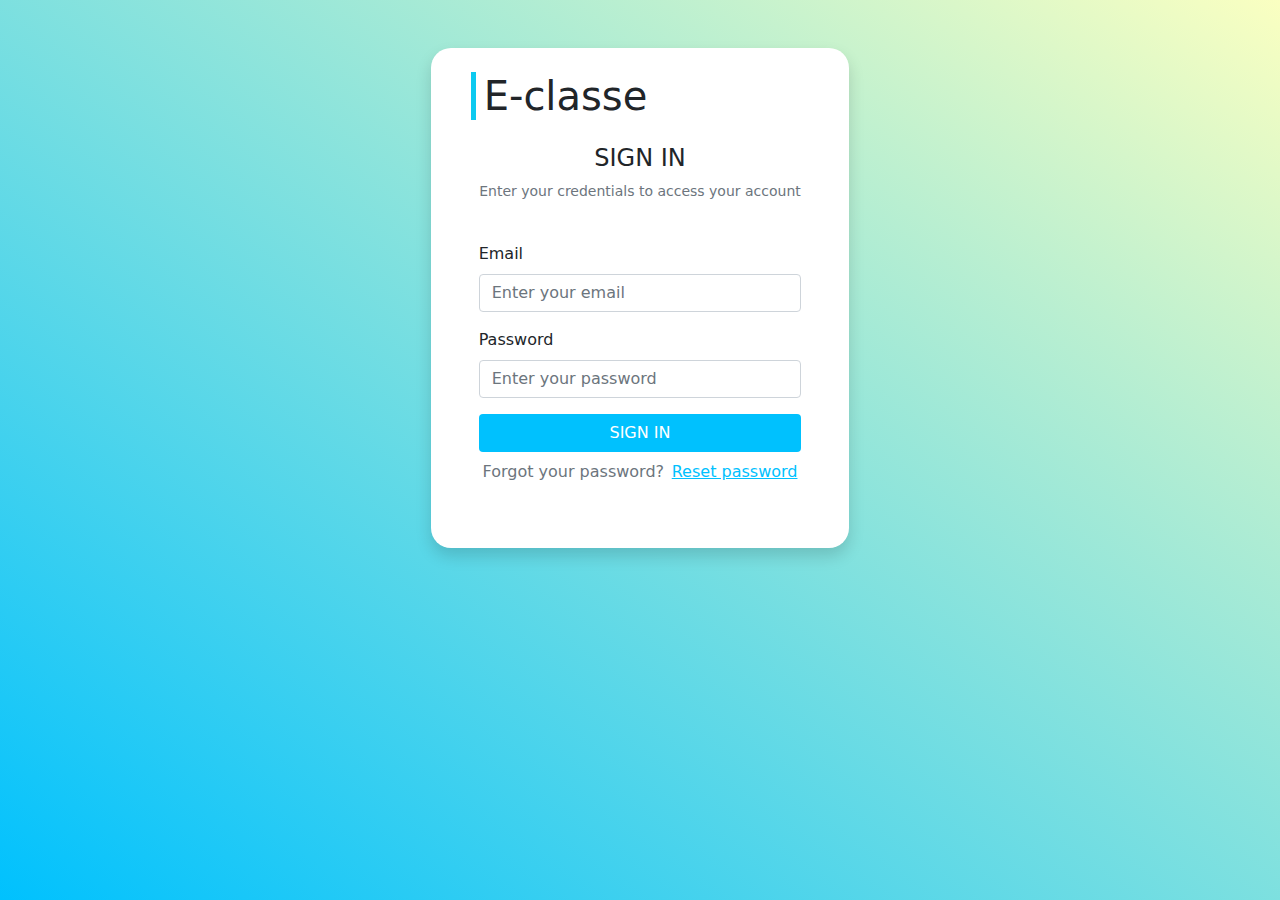
<file: index.html>
<!DOCTYPE html>
<html lang="en">
<head>
<meta charset="utf-8" />
        <meta name="viewport" content="width=device-width, initial-scale=1, shrink-to-fit=no" />
        <meta name="description" content="" />
        <meta name="author" content="" />
        <title>Sign In</title>
        <link rel="stylesheet" href="https://cdn.jsdelivr.net/npm/bootstrap-icons@1.7.2/font/bootstrap-icons.css">
        <!-- Core theme CSS (includes Bootstrap)-->
        <link rel="stylesheet" href="css/bootstrap.css">
</head>
<body class="bg-body">
    <main >
        <div class="container-fluid">
          <div class="d-flex justify-content-center">
              <div class="col-md-4 shadow col-sm-12 p-4 bg-white mt-5" style="border-radius: 20px;">
                <div class="border-start border-info border-5 col-12 mb-3 ms-3">
                  <h1 class="ms-2">E-classe</h1>
                </div>
                  <div class="text-center">
                      <h2 class="text-uppercase h4 mt-4">Sign In</h2>
                      <p class="text-muted small">
                          Enter your credentials to access your account 
                      </p>
                  </div>
                  <form action="view/dashboard.html">
                      <div class="p-4">
                          <div class="mb-3">
                              <label for="email" class="form-label">Email</label>
                              <input type="text" class="form-control" placeholder="Enter your email" id="email">
                          </div>
                          <div class="mb-3">
                              <label for="password" class="form-label">Password</label>
                              <input type="password" class="form-control" placeholder="Enter your password" id="password">
                          </div>

                          <a href="Dashbord_Admin.html" class="btn bg-button text-white text-center mt-2 w-100 d-flex align-items-center justify-content-center" type="submit">
                              SIGN IN
                          </a>
                          <div class="d-flex justify-content-around mt-2">
                            <p class=" text-muted ">
                              Forgot your password?
                            </p>
                            <a class="bg-link" href="#">Reset password</a>
                          </div>
                          
                      </div>
                  </form>
              </div>
          </div>
        </div>
    </main>
 
    <script src="https://cdn.jsdelivr.net/npm/bootstrap@5.1.1/dist/js/bootstrap.bundle.min.js"></script>
  </body>
  </html>
</file>
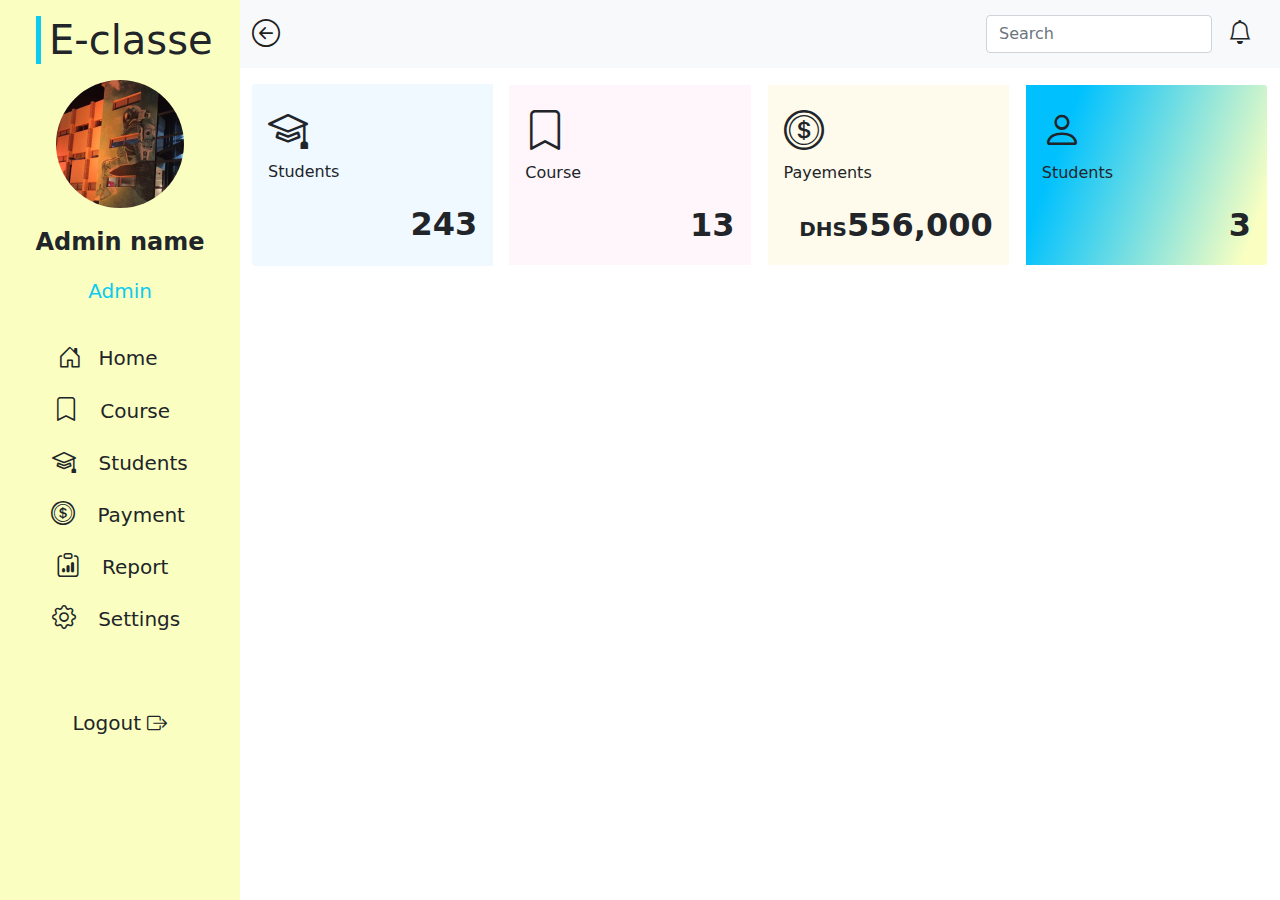
<file: Dashbord_Admin.html>
<!DOCTYPE html>
<html lang="en">
    <head>
        <meta charset="utf-8" />
        <meta name="viewport" content="width=device-width, initial-scale=1, shrink-to-fit=no" />
        <meta name="description" content="" />
        <meta name="author" content="" />
        <title>Dashbord Admin</title>
        <link rel="stylesheet" href="https://cdn.jsdelivr.net/npm/bootstrap-icons@1.7.2/font/bootstrap-icons.css">
        <!-- Core theme CSS (includes Bootstrap)-->
        <link rel="stylesheet" href="css/bootstrap.css">
    </head>
    <body>
        <div class="d-flex" id="wrapper">
            <!-- Sidebar-->
            <div class="Sidebar bg-yellow" id="sidebar-wrapper">
                <div class="sidebar-heading pt-3">
                <div class="border-start border-info border-5 col-12 mb-3 ms-3">
                  <h1 class="ms-2">E-classe</h1>
                </div>
                <div class="mt-3 d-flex justify-content-center align-items-center flex-column">
                    <img class="rounded-circle " src="./images/youcode.png" alt="youcode">
                    <div class="d-flex justify-content-center align-items-center flex-column mt-3">
                        <p class="fw-bold fs-4">Admin name</p>
                        <p class="fs-5 text-info">Admin</p>
                    </div>
                </div>
                </div>
                
                <div class="list-group list-group-flush">
                    <div class="pt-1 me-4 d-flex justify-content-center">
                        <a href="Dashbord_Admin.html" class="fs-5 text-center text-decoration-none text-dark d-flex align-items-center">
                            <i class="bi bi-house-door fs-4 me-3"></i>
                            Home</a>
                      </div>
                      
                      <div class="mt-3 d-flex justify-content-center">
                        <a href="" class="fs-5 text-center me-3 text-decoration-none text-dark ">
                            <i class="bi bi-bookmark fs-4 me-3"></i> 
                            Course</a>
                      </div>
                      
                      <div class="mt-3 d-flex justify-content-center">
                        <a href="Dashbord_Student.html" class="fs-5 text-center  text-decoration-none text-dark ">
                            <i class="bi bi-mortarboard fs-4 me-3"></i>
                            Students</a>
                      </div>
                      
                      <div class="mt-3 d-flex justify-content-center">
                        <a href="Dashbord_Payments.html" class="fs-5 text-center me-1 text-decoration-none text-dark">
                            <i class="bi bi-coin fs-4 me-3"></i>
                            Payment</a>
                      </div>
                      
                      <div class="mt-3 d-flex justify-content-center">
                        <a href="" class="fs-5 text-center me-3 text-decoration-none text-dark ">
                            <i class="bi bi-clipboard-data fs-4 me-3"></i>
                            Report</a>
                      </div>
                      
                      <div class="mt-3 d-flex justify-content-center">
                        <a href="" class="fs-5 text-center me-2 text-decoration-none text-dark ">
                            <i class="bi bi-gear fs-4 me-3"></i>
                            Settings</a>
                      </div>
                     
                    </div>
                    <div class="mt-5 bottom d-flex justify-content-center align-items-center">
                      <a href="Dashbord_Admin.php" class="fs-5 text-center text-decoration-none text-dark mt-4 mb-3">Logout
                        <i class="bi bi-box-arrow-right "></i>
                      </a>
                    </div>
            </div>

            <!-- Page content wrapper-->
            <div id="page-content-wrapper">
                <!-- Top navigation-->
                <nav class="navbar navbar-expand-lg  bg-light navbar-light ">
                    <div class="container-fluid">
                        <a class="navbar-brand navIcons" id="sidebarToggle">
                            <i class="bi bi-arrow-left-circle fs-3"></i></a>
                        <form class="d-flex">
                            <input class="form-control me-3 shadow-none" type="search" placeholder="Search" aria-label="Search">
                            <i class="bi bi-bell fs-4 me-3"></i>
                          </form>
                    </div>
                  </nav>
                <!-- Page content-->
                <div class="container-fluid card-group mt-3">
                    <div class="card bg-card1 flex-column me-3 border-0 p-3" style="width: 16rem;">
                        <i class="bi bi-mortarboard fs-1 me-3o"></i>
                        <p class="para">Students</p>
                        <p class="card-text text-end fs-2 fw-bold">243</p>
                    </div>

                    <div class="card bg-card2 flex-column me-3 bodrder-0 border-white p-3" style="width: 16rem;">
                        <i class="bi bi-bookmark fs-1 me-3"></i>
                        <p class="para">Course</p>
                        <p class="card-text info fs-2 text-end fs-2 fw-bold">13</p>
                    </div>
              
                    <div class="card bg-card3 flex-column me-3 bodrder-0 border-white p-3" style="width: 16rem;">
                        <i class="bi bi-coin fs-1 me-3"></i>
                        <p class="para">Payements</p>
                        <p class="card-text right text-end fs-2 fw-bold"><span class="fs-5">DHS</span>556,000</p>
                    </div>
              
                    <div class="card bg-card4 flex-column bodrder-0 border-white p-3" style="width: 16rem;">
                        <i class="bi bi-person fs-1 me-3 li  c-light"></i>
                        <p class="para1">Students</p>
                        <p class="card-text ri $lightht text-end fs-2 fw-bold">3</p>
                    </div>
                </div>
            </div>
        </div>
        <!-- Bootstrap core JS-->
        <script src="https://cdn.jsdelivr.net/npm/bootstrap@5.1.1/dist/js/bootstrap.bundle.min.js"></script>
        <!-- Core theme JS-->
        <script src="js/scripts.js"></script>
    </body>
</html>
</file>
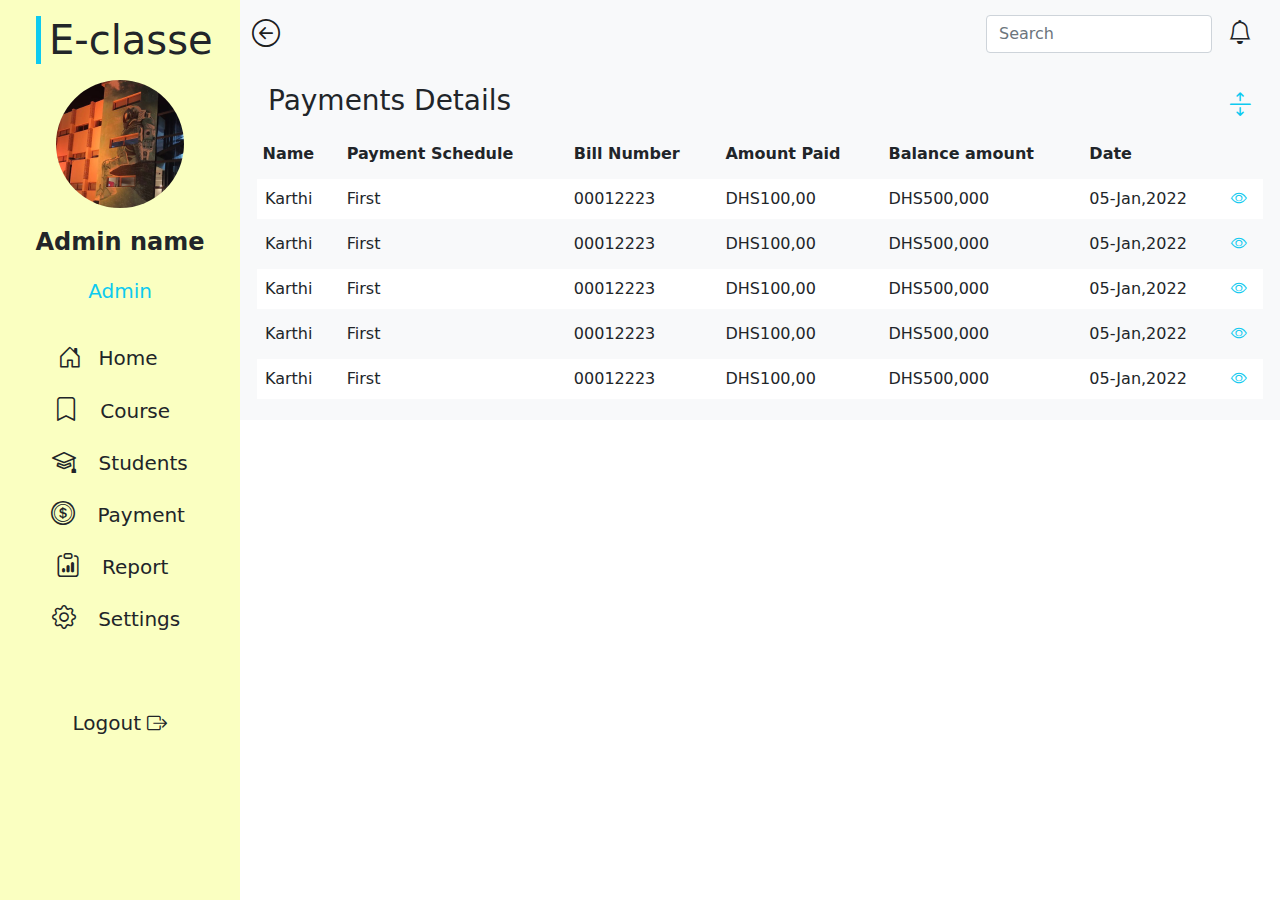
<file: Dashbord_Payments.html>
<!DOCTYPE html>
<html lang="en">
    <head>
        <meta charset="utf-8" />
        <meta name="viewport" content="width=device-width, initial-scale=1, shrink-to-fit=no" />
        <meta name="description" content="" />
        <meta name="author" content="" />
        <title>Dashbord Payments</title>
        <link rel="stylesheet" href="https://cdn.jsdelivr.net/npm/bootstrap-icons@1.7.2/font/bootstrap-icons.css">
        <!-- Core theme CSS (includes Bootstrap)-->
        <link rel="stylesheet" href="css/bootstrap.css">
    </head>
    <body>
        <div class="d-flex" id="wrapper">
            <!-- Sidebar-->
            <div class="Sidebar bg-yellow" id="sidebar-wrapper">
              <div class="sidebar-heading pt-3">
              <div class="border-start border-info border-5 col-12 mb-3 ms-3">
                <h1 class="ms-2">E-classe</h1>
              </div>
              <div class="mt-3 d-flex justify-content-center align-items-center flex-column">
                  <img class="rounded-circle " src="./images/youcode.png" alt="youcode">
                  <div class="d-flex justify-content-center align-items-center flex-column mt-3">
                      <p class="fw-bold fs-4">Admin name</p>
                      <p class="fs-5 text-info">Admin</p>
                  </div>
              </div>
              </div>
              
              <div class="list-group list-group-flush">
                  <div class="icon_Home pt-1 me-4 d-flex justify-content-center">
                      <a href="Dashbord_Admin.html" class="fs-5 text-center text-decoration-none text-dark d-flex align-items-center">
                          <i class="bi bi-house-door fs-4 me-3"></i>
                          Home</a>
                    </div>
                    
                    <div class="mt-3 d-flex justify-content-center">
                      <a href="" class="fs-5 text-center me-3 text-decoration-none text-dark ">
                          <i class="bi bi-bookmark fs-4 me-3"></i> 
                          Course</a>
                    </div>
                    
                    <div class="mt-3 d-flex justify-content-center">
                      <a href="Dashbord_Student.html" class="fs-5 text-center  text-decoration-none text-dark ">
                          <i class="bi bi-mortarboard fs-4 me-3"></i>
                          Students</a>
                    </div>
                    
                    <div class="mt-3 d-flex justify-content-center">
                      <a href="Dashbord_Payments.html" class="fs-5 text-center me-1 text-decoration-none text-dark">
                          <i class="bi bi-coin fs-4 me-3"></i>
                          Payment</a>
                    </div>
                    
                    <div class="mt-3 d-flex justify-content-center">
                      <a href="" class="fs-5 text-center me-3 text-decoration-none text-dark ">
                          <i class="bi bi-clipboard-data fs-4 me-3"></i>
                          Report</a>
                    </div>
                    
                    <div class="mt-3 d-flex justify-content-center">
                      <a href="" class="fs-5 text-center me-2 text-decoration-none text-dark ">
                          <i class="bi bi-gear fs-4 me-3"></i>
                          Settings</a>
                    </div>
                   
                  </div>
                  <div class="mt-5 bottom d-flex justify-content-center align-items-center">
                    <a href="Dashbord_Admin.php" class="fs-5 text-center text-decoration-none text-dark mt-4 mb-3">Logout
                      <i class="bi bi-box-arrow-right "></i>
                    </a>
                  </div>
          </div>

            <!-- Page content wrapper-->
            <div id="page-content-wrapper">
                <!-- Top navigation-->
                <nav class="navbar navbar-expand-lg  bg-light navbar-light ">
                  <div class="container-fluid">
                      <a class="navbar-brand navIcons" id="sidebarToggle">
                          <i class="bi bi-arrow-left-circle fs-3"></i></a>
                      <form class="d-flex">
                          <input class="form-control me-3 shadow-none" type="search" placeholder="Search" aria-label="Search">
                          <i class="bi bi-bell fs-4 me-3"></i>
                        </form>
                  </div>
                </nav>
                
                <!-- Page content-->
                <div class="bg-light navbar-light ">
                  <nav class="navbar navbar-expand-lg pt-3">
                    <div class="container-fluid">
                        <h1 class="fs-3 ps-3">Payments Details</h1>
                        <i class="bi bi-arrows-expand pe-3 text-info fs-4"></i>
                    </div>
                </nav>

                <div class="container-fluid table-responsive">

                  <table class="table table-borderless">
                    <thead >
                      <tr>
                        <th scope="col">Name</th>
                        <th scope="col">Payment Schedule</th>
                        <th scope="col">Bill Number</th>
                        <th scope="col">Amount Paid</th>
                        <th scope="col">Balance amount</th>
                        <th scope="col">Date</th>
                        <th scope="col"></th>
                      </tr>
                    </thead>
                    <tbody>
                      <tr class=" bg-white  mb-3 align-middle border-5 border-light ">
                        <td>Karthi</td>
                        <td>First</td>
                        <td>00012223</td>
                        <td>DHS100,00</td>
                        <td>DHS500,000</td>
                        <td>05-Jan,2022</td>
                        <td class="text-info">
                          <i class="bi bi-eye"></i>
                        </td>
                      </tr>
                      
                      <tr class="  mb-3 align-middle border-5 border-light ">
                        <td>Karthi</td>
                        <td>First</td>
                        <td>00012223</td>
                        <td>DHS100,00</td>
                        <td>DHS500,000</td>
                        <td>05-Jan,2022</td>
                        <td class="text-info">
                          <i class="bi bi-eye"></i>
                        </td>
                      </tr>
                      
                      <tr class=" bg-white mb-3 align-middle border-5 border-light ">
                        <td>Karthi</td>
                        <td>First</td>
                        <td>00012223</td>
                        <td>DHS100,00</td>
                        <td>DHS500,000</td>
                        <td>05-Jan,2022</td>
                        <td class="text-info">
                          <i class="bi bi-eye"></i>
                        </td>
                      </tr>
                      
                      <tr class="  mb-3 align-middle border-5 border-light ">
                        <td>Karthi</td>
                        <td>First</td>
                        <td>00012223</td>
                        <td>DHS100,00</td>
                        <td>DHS500,000</td>
                        <td>05-Jan,2022</td>
                        <td class="text-info">
                          <i class="bi bi-eye"></i>
                        </td>
                      </tr>
            
                      <tr class=" bg-white mb-3 align-middle border-5 border-light ">
                        <td>Karthi</td>
                        <td>First</td>
                        <td>00012223</td>
                        <td>DHS100,00</td>
                        <td>DHS500,000</td>
                        <td>05-Jan,2022</td>
                        <td class="text-info">
                          <i class="bi bi-eye"></i>
                        </td>
                      </tr>
                      
                    </tbody>
                  </table>
              </div>


            </div>
            </div>
        </div>
        <!-- Bootstrap core JS-->
        <script src="https://cdn.jsdelivr.net/npm/bootstrap@5.1.1/dist/js/bootstrap.bundle.min.js"></script>
        <!-- Core theme JS-->
        <script src="js/scripts.js"></script>
    </body>
</html>
</file>
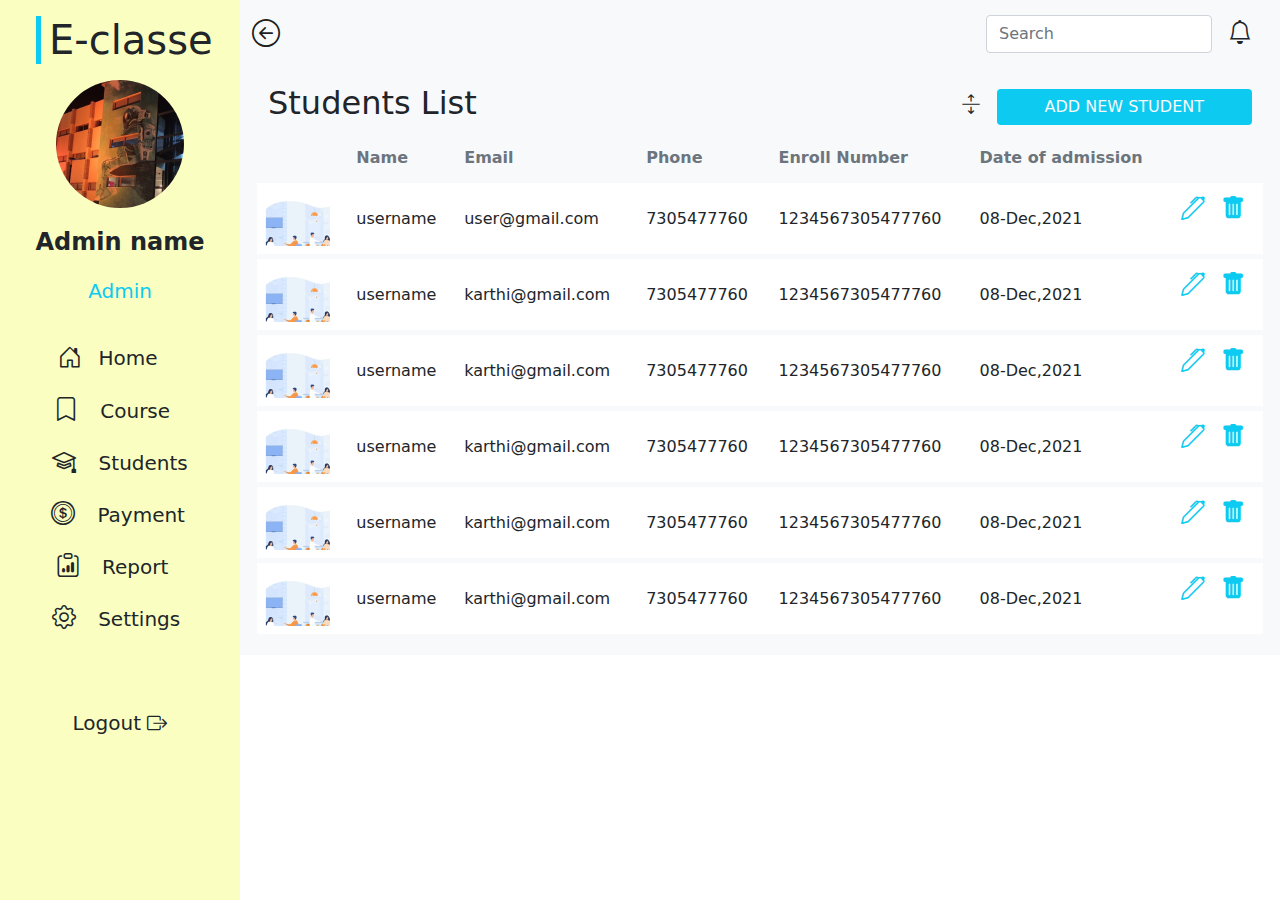
<file: Dashbord_Student.html>
<!DOCTYPE html>
<html lang="en">
    <head>
        <meta charset="utf-8" />
        <meta name="viewport" content="width=device-width, initial-scale=1, shrink-to-fit=no" />
        <meta name="description" content="" />
        <meta name="author" content="" />
        <title>Dashbord Students</title>
        <link rel="stylesheet" href="https://cdn.jsdelivr.net/npm/bootstrap-icons@1.7.2/font/bootstrap-icons.css">
        <!-- Core theme CSS (includes Bootstrap)-->
        <link rel="stylesheet" href="css/bootstrap.css">
        <link rel="stylesheet" href="css/index.css">
    </head>
    <body>
        <div class="d-flex" id="wrapper">
            <!-- Sidebar-->
            <div class="Sidebar bg-yellow" id="sidebar-wrapper">
              <div class="sidebar-heading pt-3">
              <div class="border-start border-info border-5 col-12 mb-3 ms-3">
                <h1 class="ms-2">E-classe</h1>
              </div>
              <div class="mt-3 d-flex justify-content-center align-items-center flex-column">
                  <img class="rounded-circle " src="./images/youcode.png" alt="youcode">
                  <div class="d-flex justify-content-center align-items-center flex-column mt-3">
                      <p class="fw-bold fs-4">Admin name</p>
                      <p class="fs-5 text-info">Admin</p>
                  </div>
              </div>
              </div>
              
              <div class="list-group list-group-flush">
                  <div class="pt-1 me-4 d-flex justify-content-center">
                      <a href="Dashbord_Admin.html" class="fs-5 text-center text-decoration-none text-dark d-flex align-items-center">
                          <i class="bi bi-house-door fs-4 me-3"></i>
                          Home</a>
                    </div>
                    
                    <div class="mt-3 d-flex justify-content-center">
                      <a href="" class="fs-5 text-center me-3 text-decoration-none text-dark ">
                          <i class="bi bi-bookmark fs-4 me-3"></i> 
                          Course</a>
                    </div>
                    
                    <div class="mt-3 d-flex justify-content-center">
                      <a href="Dashbord_Student.html" class="fs-5 text-center  text-decoration-none text-dark ">
                          <i class="bi bi-mortarboard fs-4 me-3"></i>
                          Students</a>
                    </div>
                    
                    <div class="mt-3 d-flex justify-content-center">
                      <a href="Dashbord_Payments.html" class="fs-5 text-center me-1 text-decoration-none text-dark">
                          <i class="bi bi-coin fs-4 me-3"></i>
                          Payment</a>
                    </div>
                    
                    <div class="mt-3 d-flex justify-content-center">
                      <a href="" class="fs-5 text-center me-3 text-decoration-none text-dark ">
                          <i class="bi bi-clipboard-data fs-4 me-3"></i>
                          Report</a>
                    </div>
                    
                    <div class="mt-3 d-flex justify-content-center">
                      <a href="" class="fs-5 text-center me-2 text-decoration-none text-dark ">
                          <i class="bi bi-gear fs-4 me-3"></i>
                          Settings</a>
                    </div>
                   
                  </div>
                  <div class="mt-5 bottom d-flex justify-content-center align-items-center">
                    <a href="Dashbord_Admin.php" class="fs-5 text-center text-decoration-none text-dark mt-4 mb-3">Logout
                      <i class="bi bi-box-arrow-right "></i>
                    </a>
                  </div>
          </div>

            <!-- Page content wrapper-->
            <div id="page-content-wrapper">
                <!-- Top navigation-->
                <nav class="navbar navbar-expand-lg  bg-light navbar-light ">
                  <div class="container-fluid">
                      <a class="navbar-brand navIcons" id="sidebarToggle">
                          <i class="bi bi-arrow-left-circle fs-3"></i></a>
                      <form class="d-flex">
                          <input class="form-control me-3 shadow-none" type="search" placeholder="Search" aria-label="Search">
                          <i class="bi bi-bell fs-4 me-3"></i>
                        </form>
                  </div>
                </nav>
                
                <!-- Page content-->
                <div class="bg-light navbar-light ">
                  <nav class="navbar navbar-expand-lg pt-3">
                    <div class="container-fluid">
                        <h1 class="fs-2 ps-3">Students List</h1>
                        <form class="d-flex pe-3">
                          <i class="bi bi-arrows-expand fs-5 me-3"></i>
                          <button class="btn btn-outline-success ps-5 pe-5 bg-info text-light border-0" type="submit">ADD NEW STUDENT</button>
                        </form>
                    </div>
                </nav>

                <div class="container-fluid table-responsive">

                <table class="table  table-borderless">
                  <thead >
                    <tr class="text-secondary">
                      <th scope="col"></th>
                      <th scope="col">Name</th>
                      <th scope="col">Email</th>
                      <th scope="col">Phone</th>
                      <th scope="col">Enroll Number</th>
                      <th scope="col">Date of admission</th>
                      <th scope="col"></th>
                    </tr>
                  </thead>
                  <tbody>
                    <tr class=" bg-white  mb-3 align-middle border-5 border-light ">
                      <th scope="row"><img src="./images/img_table.png" alt="img_table"></th>
                      <td>username</td>
                      <td>user@gmail.com</td>
                      <td>7305477760</td>
                      <td>1234567305477760</td>
                      <td>08-Dec,2021</td>
                      <td class="d-flex fs-4 text-info border-0 text-end">
                        <i class="bi bi-pen "></i>
                        <i class="bi bi-trash-fill ms-3"></i>
                      </td>
                    </tr>
                    
                    <tr class="bg-white align-middle border-5 border-light">
                      <th  scope="row"><img src="./images/img_table.png" alt="img_table"></th>
                      <td>username</td>
                      <td >karthi@gmail.com</td>
                      <td>7305477760</td>
                      <td>1234567305477760</td>
                      <td>08-Dec,2021</td>
                      <td class="d-flex fs-4 text-info border-0 text-end">
                        <i class="bi bi-pen "></i>
                        <i class="bi bi-trash-fill ms-3"></i>
                      </td>
                    </tr>
                    
                    <tr class="bg-white align-middle border-5 border-light">
                      <th  scope="row"><img src="./images/img_table.png" alt="img_table"></th>
                      <td >username</td>
                      <td >karthi@gmail.com</td>
                      <td>7305477760</td>
                      <td>1234567305477760</td>
                      <td>08-Dec,2021</td>
                      <td class="d-flex fs-4 text-info border-0 text-end">
                        <i class="bi bi-pen "></i>
                        <i class="bi bi-trash-fill ms-3"></i>
                      </td>
                    </tr>
                    
                    <tr class="bg-white align-middle border-5 border-light">
                      <th  scope="row"><img src="./images/img_table.png" alt="img_table"></th>
                      <td >username</td>
                      <td >karthi@gmail.com</td>
                      <td>7305477760</td>
                      <td>1234567305477760</td>
                      <td>08-Dec,2021</td>
                      <td class="d-flex fs-4 text-info border-0 text-end">
                        <i class="bi bi-pen "></i>
                        <i class="bi bi-trash-fill ms-3"></i>
                      </td>
                    </tr>
                    
                    <tr class="bg-white align-middle border-5 border-light">
                      <th  scope="row"><img src="./images/img_table.png" alt="img_table"></th>
                      <td >username</td>
                      <td >karthi@gmail.com</td>
                      <td>7305477760</td>
                      <td>1234567305477760</td>
                      <td>08-Dec,2021</td>
                      <td class="d-flex fs-4 text-info border-0 text-end">
                        <i class="bi bi-pen "></i>
                        <i class="bi bi-trash-fill ms-3"></i>
                      </td>
                    </tr>
                    
                    <tr class="bg-white align-middle border-5 border-light">
                      <th  scope="row"><img src="./images/img_table.png" alt="img_table"></th>
                      <td >username</td>
                      <td >karthi@gmail.com</td>
                      <td>7305477760</td>
                      <td>1234567305477760</td>
                      <td>08-Dec,2021</td>
                      <td class="d-flex fs-4 text-info border-0 text-end">
                        <i class="bi bi-pen "></i>
                        <i class="bi bi-trash-fill ms-3"></i>
                      </td>
                    </tr>
                  </tbody>
                </table>
              </div>


            </div>
            </div>
        </div>
        <!-- Bootstrap core JS-->
        <script src="https://cdn.jsdelivr.net/npm/bootstrap@5.1.1/dist/js/bootstrap.bundle.min.js"></script>
        <!-- Core theme JS-->
        <script src="js/scripts.js"></script>
    </body>
</html>
</file>
<file: css/index.css>
.lefts{
  transform: rotate(180deg);
}
</file>
